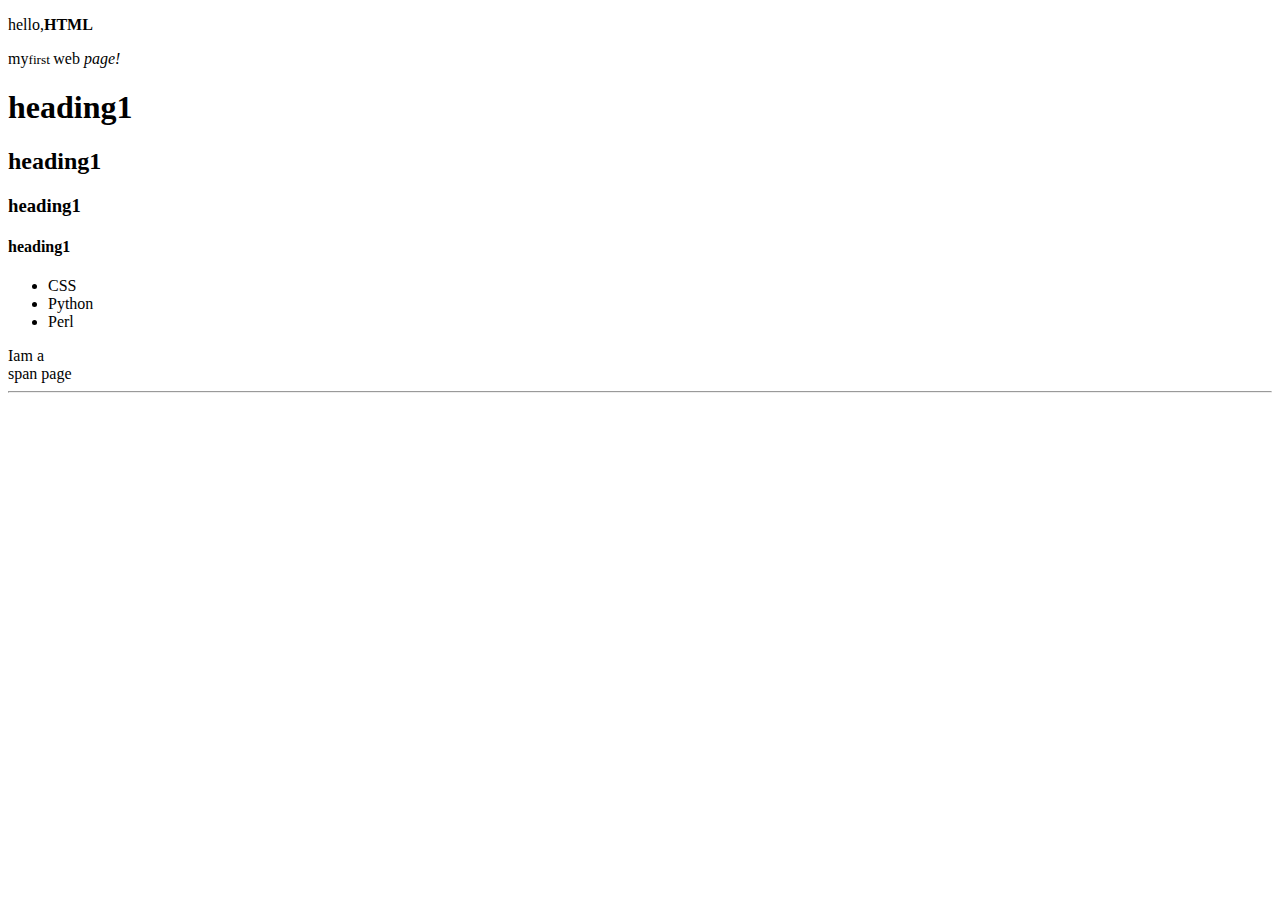
<file: HTML-CSS/index.html>
<!DOCTYPE html>
<html>
    <head>
        
        <title>
            Learning HTML
        </title>
    </head>
    <body>

     <div>

        </div>
        <p>hello,<strong>HTML</strong></p>
        <p> my<small>first </small>  web <em>page!</em></p>
    </div>
    <div> 
        <h1>heading1</h1>
        <h2>heading1</h2>
        <h3>heading1</h3>
        <h4>heading1</h4>
    </div>
    <div>
<!---->
   
        <ul>
            <li>CSS</li>
            <li>Python</li>
            <li>Perl</li>
        </ul>
    </div>
    <spasn> Iam a  <br> span page</spasn>
    <hr>
    <img>
    </body>
</html>
</file>
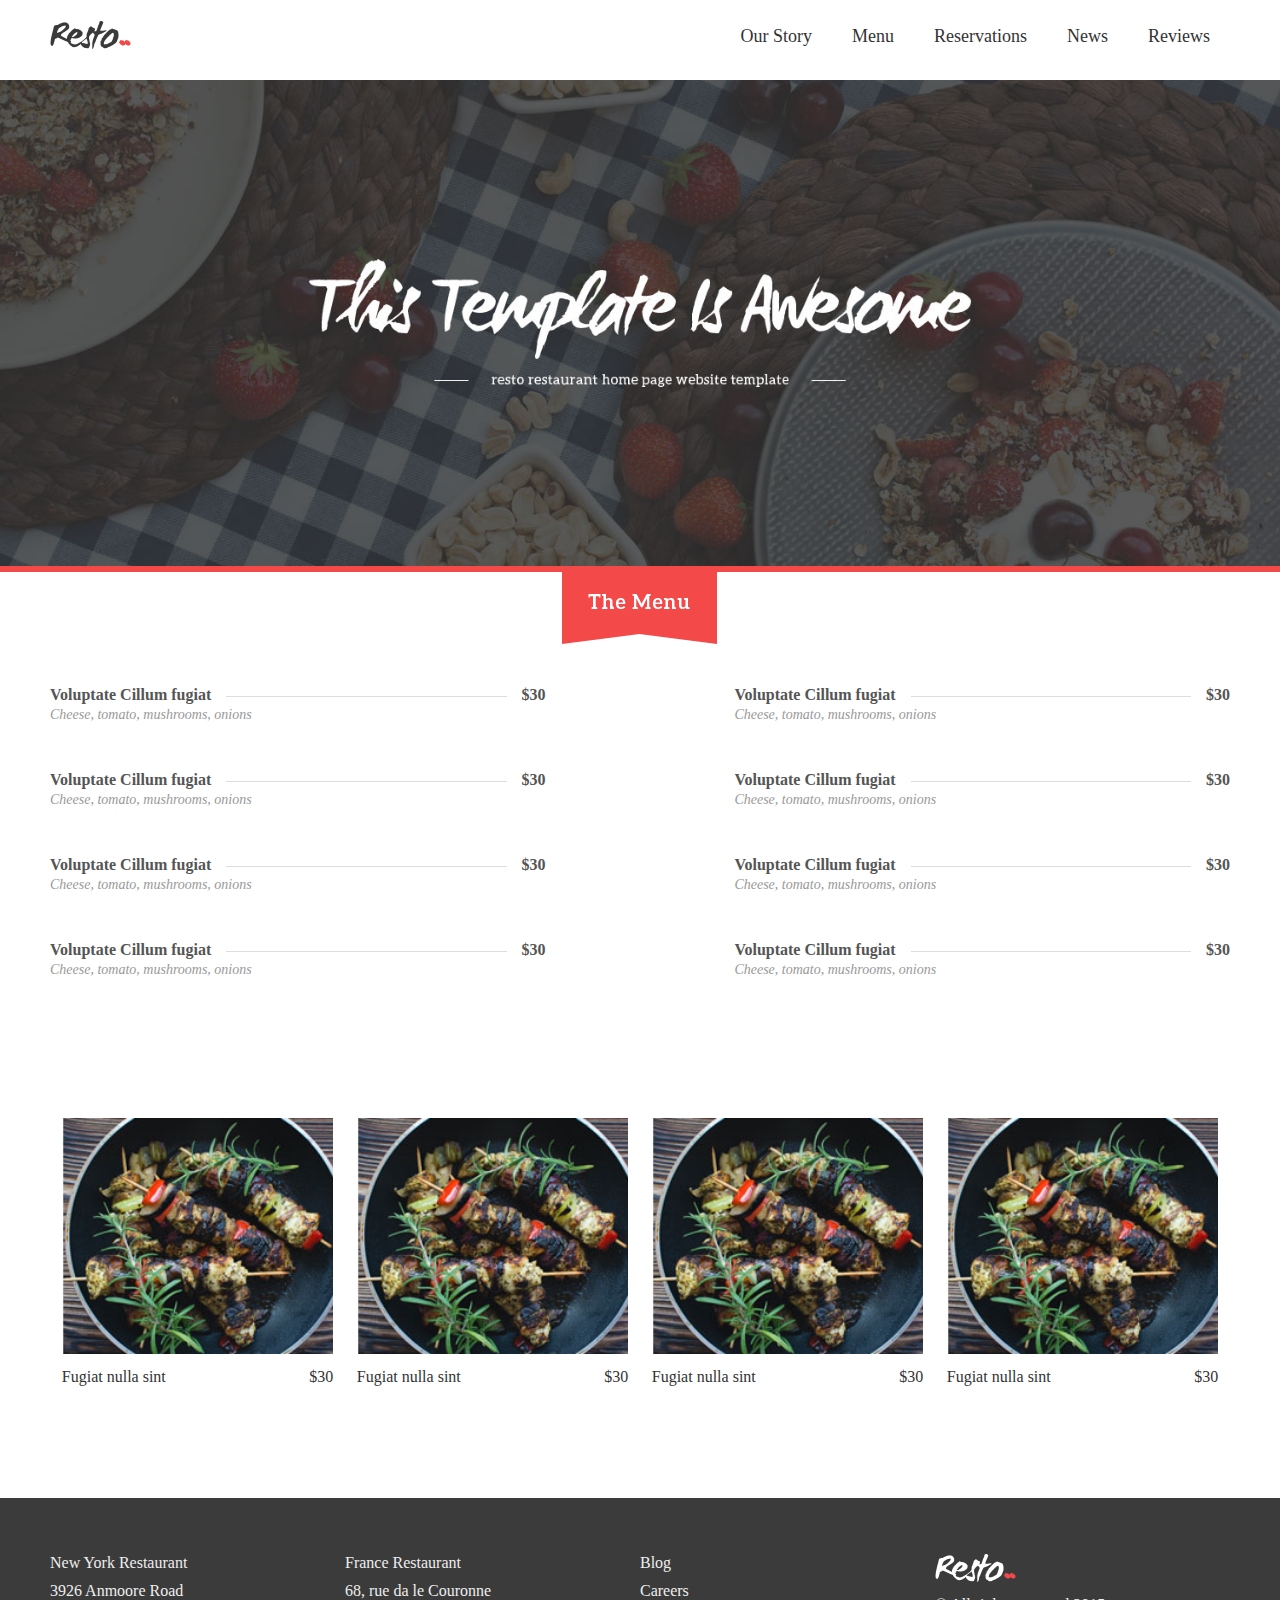
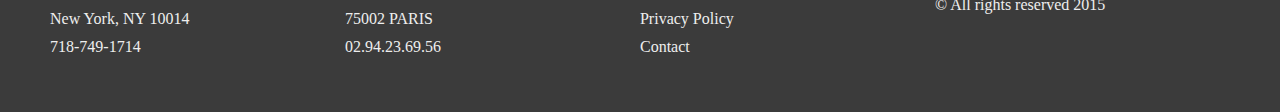
<file: HTML-CSS/responsive/index.html>
<!DOCTYPE html>

<html>

    <head>
        <title>Resto</title>
        <link href="style.css" type="text/css" rel="stylesheet">
    </head>

    <body>
    
        <header>
            <div class="wrapper">
                <h1 class="logo">Resto</h1>
                <nav>
                    <h2>Main Navigation</h2>
                    <ul>
                        <li><a href="">Our Story</a></li>
                        <li><a href="">Menu</a></li>
                        <li><a href="">Reservations</a></li>
                        <li><a href="">News</a></li>
                        <li><a href="">Reviews</a></li>
                    </ul>
                </nav>
            </div>
        </header>
        
        <!-- Start homepage content -->
        
        <div id="main-banner">
            <img src="images/banner.jpg" alt="Welcome to Resto">
        </div>
        
        <div class="wrapper">
        <section id="home-menu">
            <h2>Menu</h2>
            <ul>
                <li>
                    <span class="dish">Voluptate Cillum fugiat</span>
                    <span class="price">$30</span>
                    <span class="description">Cheese, tomato, mushrooms, onions</span>
                </li>
                <li>
                    <span class="dish">Voluptate Cillum fugiat</span>
                    <span class="price">$30</span>
                    <span class="description">Cheese, tomato, mushrooms, onions</span>
                </li>
                <li>
                    <span class="dish">Voluptate Cillum fugiat</span>
                    <span class="price">$30</span>
                    <span class="description">Cheese, tomato, mushrooms, onions</span>
                </li>
                <li>
                    <span class="dish">Voluptate Cillum fugiat</span>
                    <span class="price">$30</span>
                    <span class="description">Cheese, tomato, mushrooms, onions</span>
                </li>
                <li>
                    <span class="dish">Voluptate Cillum fugiat</span>
                    <span class="price">$30</span>
                    <span class="description">Cheese, tomato, mushrooms, onions</span>
                </li>
                <li>
                    <span class="dish">Voluptate Cillum fugiat</span>
                    <span class="price">$30</span>
                    <span class="description">Cheese, tomato, mushrooms, onions</span>
                </li>
                <li>
                    <span class="dish">Voluptate Cillum fugiat</span>
                    <span class="price">$30</span>
                    <span class="description">Cheese, tomato, mushrooms, onions</span>
                </li>
                <li>
                    <span class="dish">Voluptate Cillum fugiat</span>
                    <span class="price">$30</span>
                    <span class="description">Cheese, tomato, mushrooms, onions</span>
                </li>
            </ul>
        </section>
        
        <section id="featured">
            <ul>
                <li>
                    <img src="images/thumb-1.jpg">
                    <a href="">Fugiat nulla sint</a>
                    <span>$30</span>
                    <span class="rating"></span>
                </li>
                <li>
                    <img src="images/thumb-1.jpg">
                    <a href="">Fugiat nulla sint</a>
                    <span>$30</span>
                    <span class="rating"></span>
                </li>
                <li>
                    <img src="images/thumb-1.jpg">
                    <a href="">Fugiat nulla sint</a>
                    <span>$30</span>
                    <span class="rating"></span>
                </li>
                <li>
                    <img src="images/thumb-1.jpg">
                    <a href="">Fugiat nulla sint</a>
                    <span>$30</span>
                    <span class="rating"></span>
                </li>
            </ul>
        </section>
        </div>
        <!-- End homepage content -->
        
        <footer>
            <div class="wrapper">
                <ul>
                    <li>New York Restaurant</li>
                    <li>3926 Anmoore Road</li>
                    <li>New York, NY 10014</li>
                    <li>718-749-1714</li>
                </ul>
                <ul>
                    <li>France Restaurant</li>
                    <li>68, rue da le Couronne</li>
                    <li>75002 PARIS</li>
                    <li>02.94.23.69.56</li>
                </ul>
                <ul>
                    <li><a href="">Blog</a></li>
                    <li><a href="">Careers</a></li>
                    <li><a href="">Privacy Policy</a></li>
                    <li><a href="">Contact</a></li>
                </ul>
                <ul>
                    <li><img src="images/white-logo.png" alt="logo"></li>
                    <li>&copy; All rights reserved 2015</li>

                </ul>
            </div>
        </footer>
    
    </body>
    
</html>
</file>
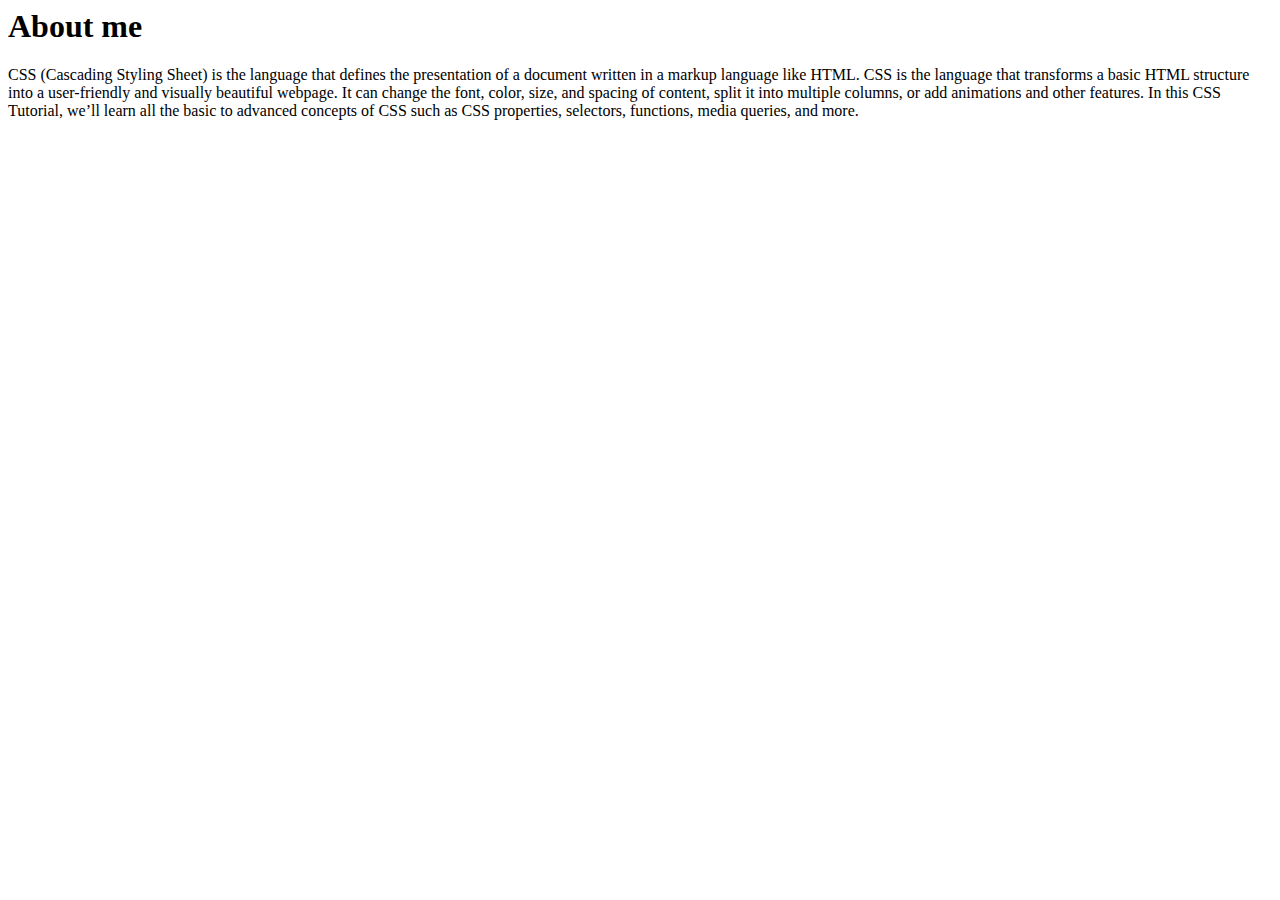
<file: HTML-CSS/about.html>
<html lang="en">
<head>
    <title>CSS Basics</title>
    <link rel="stylesheet" href="style.css">
</head>
<body>
    <h1>About me </h1>
    <p>CSS (Cascading Styling Sheet) is the language that defines the presentation of a document written in a markup language like HTML. CSS is the language that transforms a basic HTML structure into a user-friendly and visually beautiful webpage. It can change the font, color, size, and spacing of content, split it into multiple columns, or add animations and other features.

        In this CSS Tutorial, we’ll learn all the basic to advanced concepts of CSS such as CSS properties, selectors, functions, media queries, and more.</p>
    
</body>
</html>
</file>
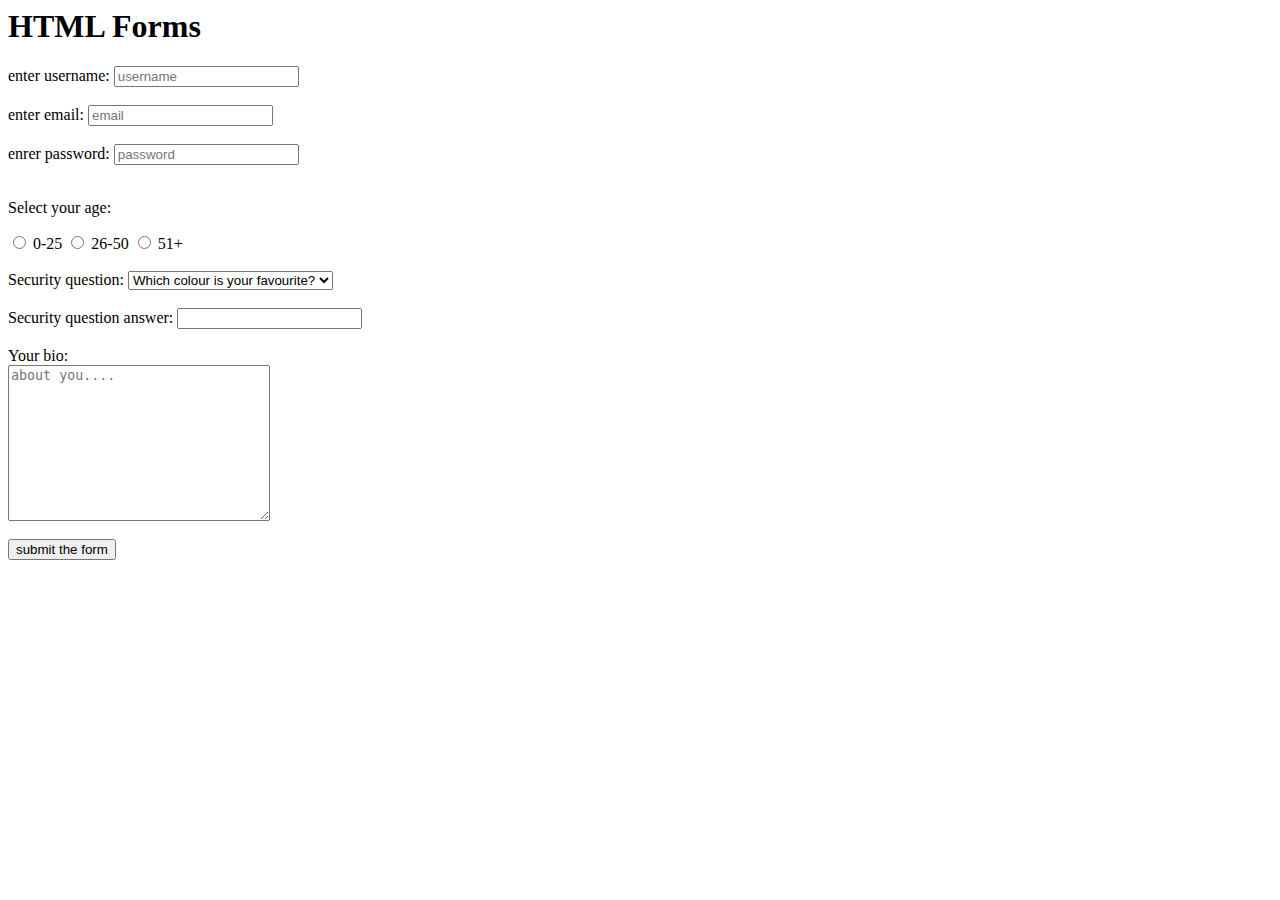
<file: HTML-CSS/index1.html>
<html lang="en">
<head>
    <title>Document</title>
</head>
<body>
    <h1>HTML Forms</h1>
    <form>
        <label for="username">enter username:</label>
        <input type="text"  id="username" name="username"placeholder="username">
        <br><br>
        <label for="email">enter email:</label>
        <input type="email"  id="email" name="email"placeholder="email">
        <br><br>
        <label for="password">enrer password:</label>
        <input type="password" id="password" name="password"placeholder="password">
        <br><br>
        <p>Select your age:</p>
        <input type="radio" name="age" value="0-25"  id="option-1">
        <label  for="option-1">0-25</label>
         <input type="radio" name="age" value="26-50"  id="option-2">
        <label  for="option-2">26-50</label>
        <input type="radio" name="age" value="51+"  id="option-3">
        <label  for="option-3">51+</label>
        <br><br>

        <label for="question">Security question:</label>
        <select name="question" id="question">
            <option value="q1">Which colour is your favourite?</option>
            <option value="q2">Your first school?</option>
            <option value="q3">Which is your favourite?</option>
        </select>
        <br> <br>

        <label for="">Security question answer:</label>
         <input type="text" name="answer" id="answer">
         <br> <br>

         <label for="bio">Your bio:</label> <br>
        <textarea name="bio" id="bio" cols="30" rows="10" placeholder="about you...."></textarea>

        <br><br>
         <input type="submit" value="submit the form">
    </form>
</body>
</html>
</file>
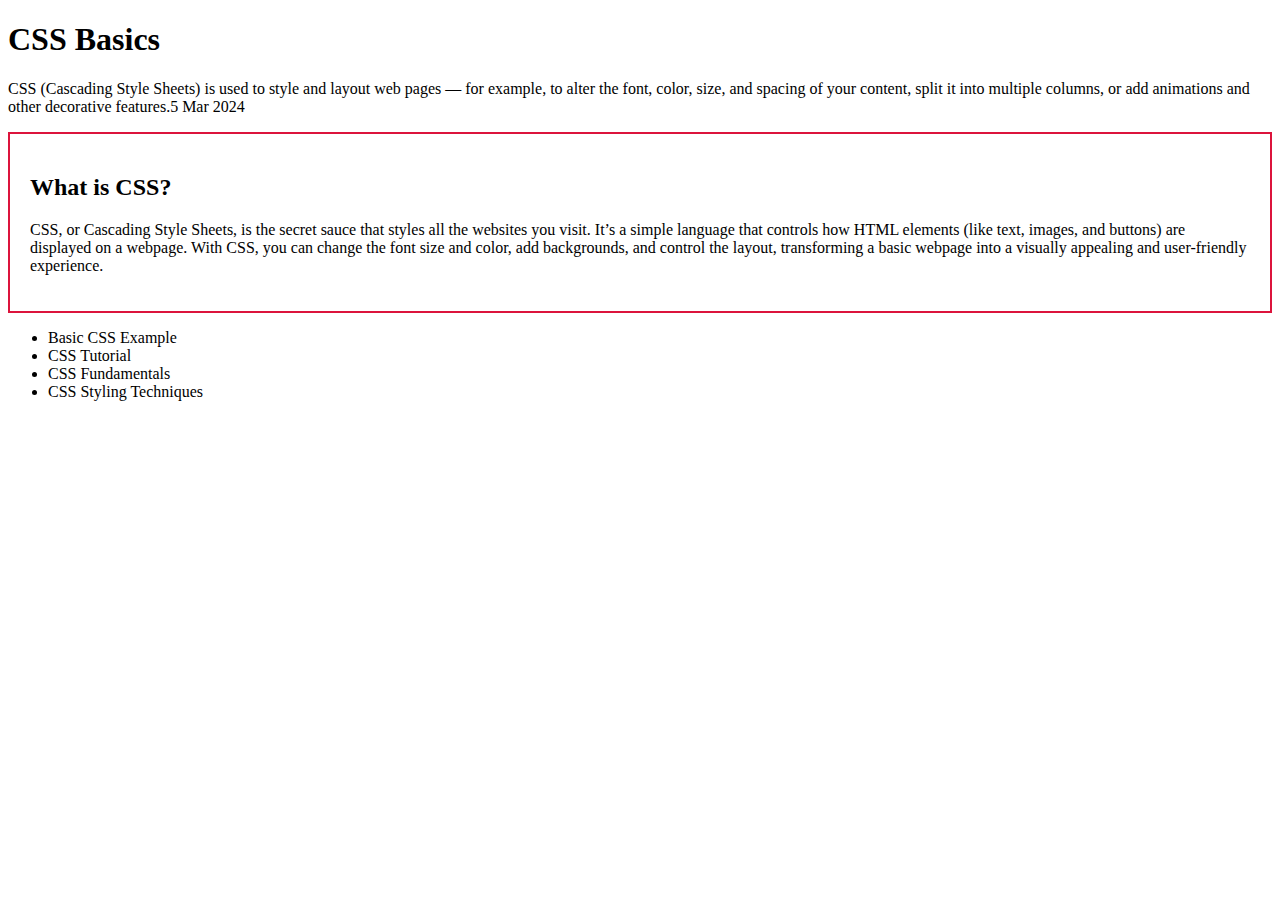
<file: HTML-CSS/index2.html>
<!DOCTYPE html>

<html lang="en">
<head>
   
    <title>Css Basics</title>
    <link rel="stylesheet" href="style.css">
</head>
<body>
    
    <h1>CSS Basics</h1>
    <p>CSS (Cascading Style Sheets) is used to style and layout web pages — for example, to alter the font, color, size, and spacing of your content, split it into multiple columns, or add animations and other decorative features.5 Mar 2024</p>
     <div>
        <h2>What is CSS?</h2>
        <p>CSS, or Cascading Style Sheets, is the secret sauce that styles all the websites you visit. It’s a simple language that controls how HTML elements (like text, images, and buttons) are displayed on a webpage. With CSS, you can change the font size and color, add backgrounds, and control the layout, transforming a basic webpage into a visually appealing and user-friendly experience.</p>
     </div>
     <ul>
        

         <li>Basic CSS Example</li>
         <li>  CSS Tutorial</li>
        <li>CSS Fundamentals</li>
        <li>  CSS Styling Techniques</li>
     </ul>
</body>
</html>
</file>
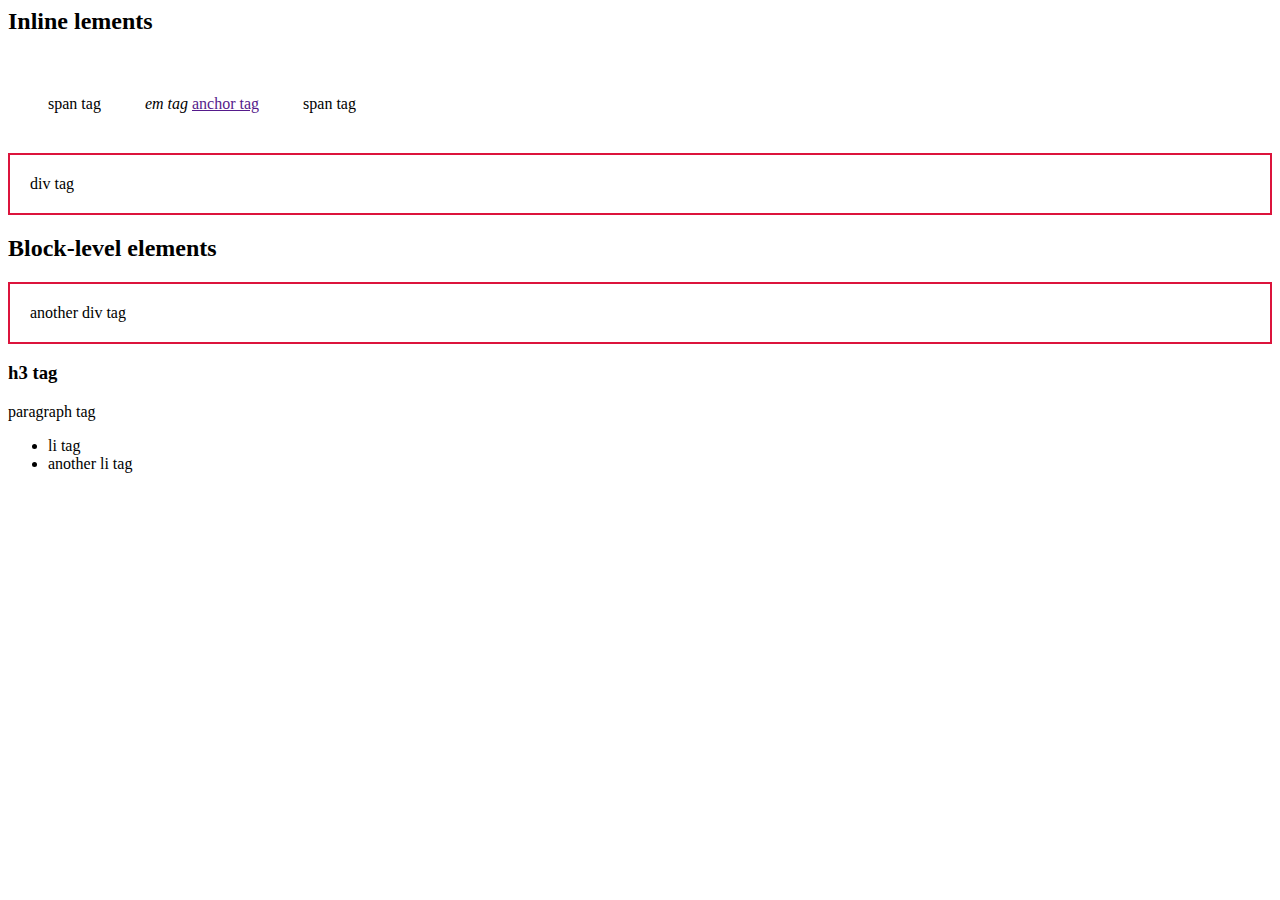
<file: HTML-CSS/index3.html>
<html lang="en">
<head>
    <title>CSS Basics</title>
    <link rel="stylesheet" href="style.css">
</head>
<body>
    <h2>Inline lements</h2>
   
    <span>span tag</span>
    <em>em tag</em>
    <a href="">anchor tag</a>
    <span>span tag</span>
    <div>div tag</div>

    <h2>Block-level elements</h2>
    <div>another div tag</div>
    <h3>h3 tag</h3>
    <p>paragraph tag</p>
    <ul>
        <li>li tag</li>
        <li>another li tag</li>
    </ul>
</body>
</html>
</file>
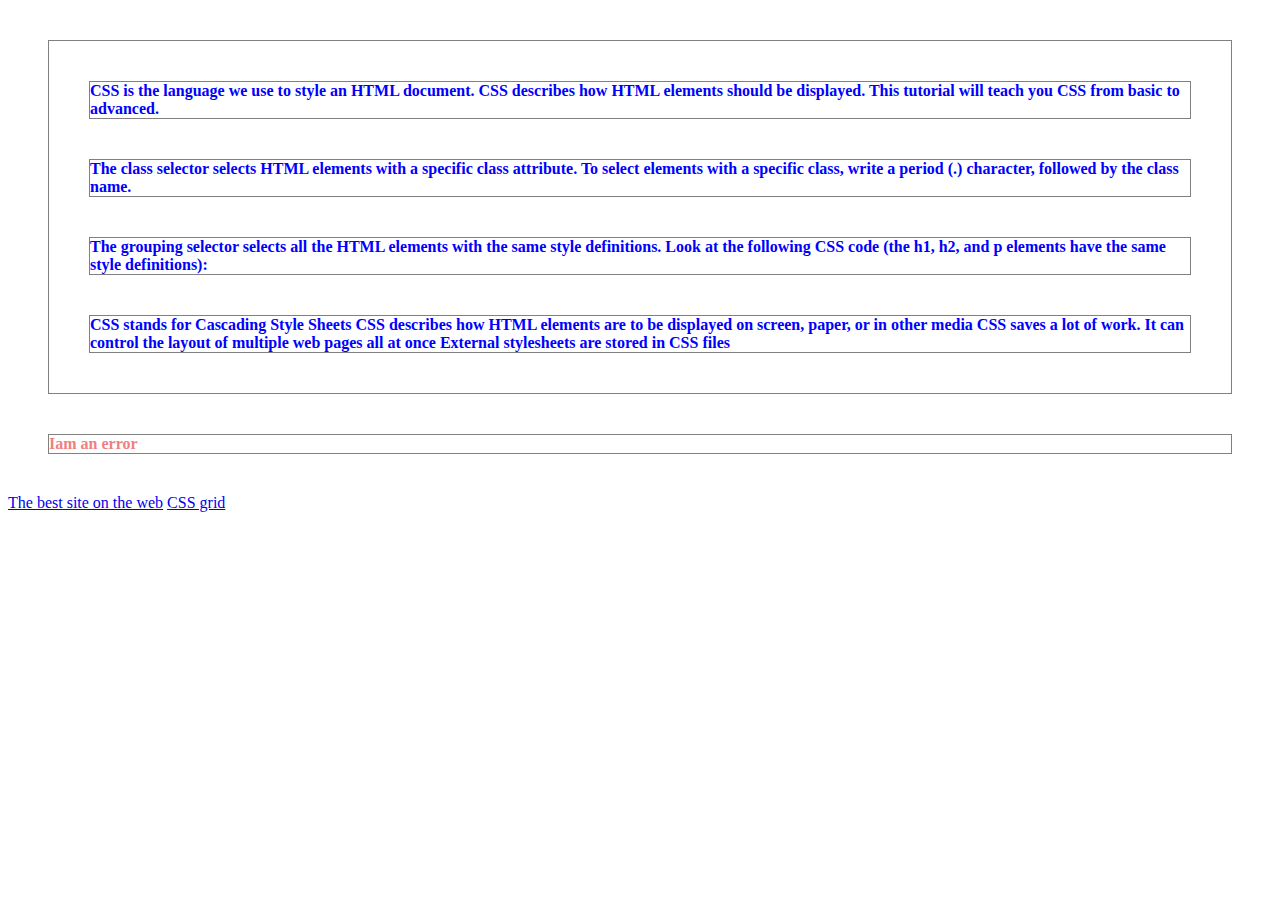
<file: HTML-CSS/HTML/CSS-DAY5/index4.html>
<html lang="en">
<head>
    <title>CSS Basics</title>
    <link rel="stylesheet" href="style1.css">
</head>
<body>
    <div id="content">
       <p>CSS is the language we use to style an HTML document.
         CSS describes how HTML elements should be displayed.
         This tutorial will teach you CSS from basic to advanced.</p>
    
        <p class="error">The class selector selects HTML elements with a specific class attribute.
          To select elements with a specific class, write a period (.) character, followed by the class name.
        </p>
        
        <p class="success">The grouping selector selects all the HTML elements with the same style definitions.
            Look at the following CSS code (the h1, h2, and p elements have the same style definitions):
        </p>
    <!-- clas cna be compied-->
        <p class="success feedback">
           CSS stands for Cascading Style Sheets
           CSS describes how HTML elements are to be displayed on screen, paper, or in other media
           CSS saves a lot of work. It can control the layout of multiple web pages all at once
           External stylesheets are stored in CSS files
    
        </p>
   </div>
   <div class="error">Iam an error</div>
   <a href="https://www.w3schools.com/Css/css_intro.asp">The best site on the web</a>
   <a href="https://www.javatpoint.com/css-tutorial">CSS grid</a>
</body>
</html>
</file>
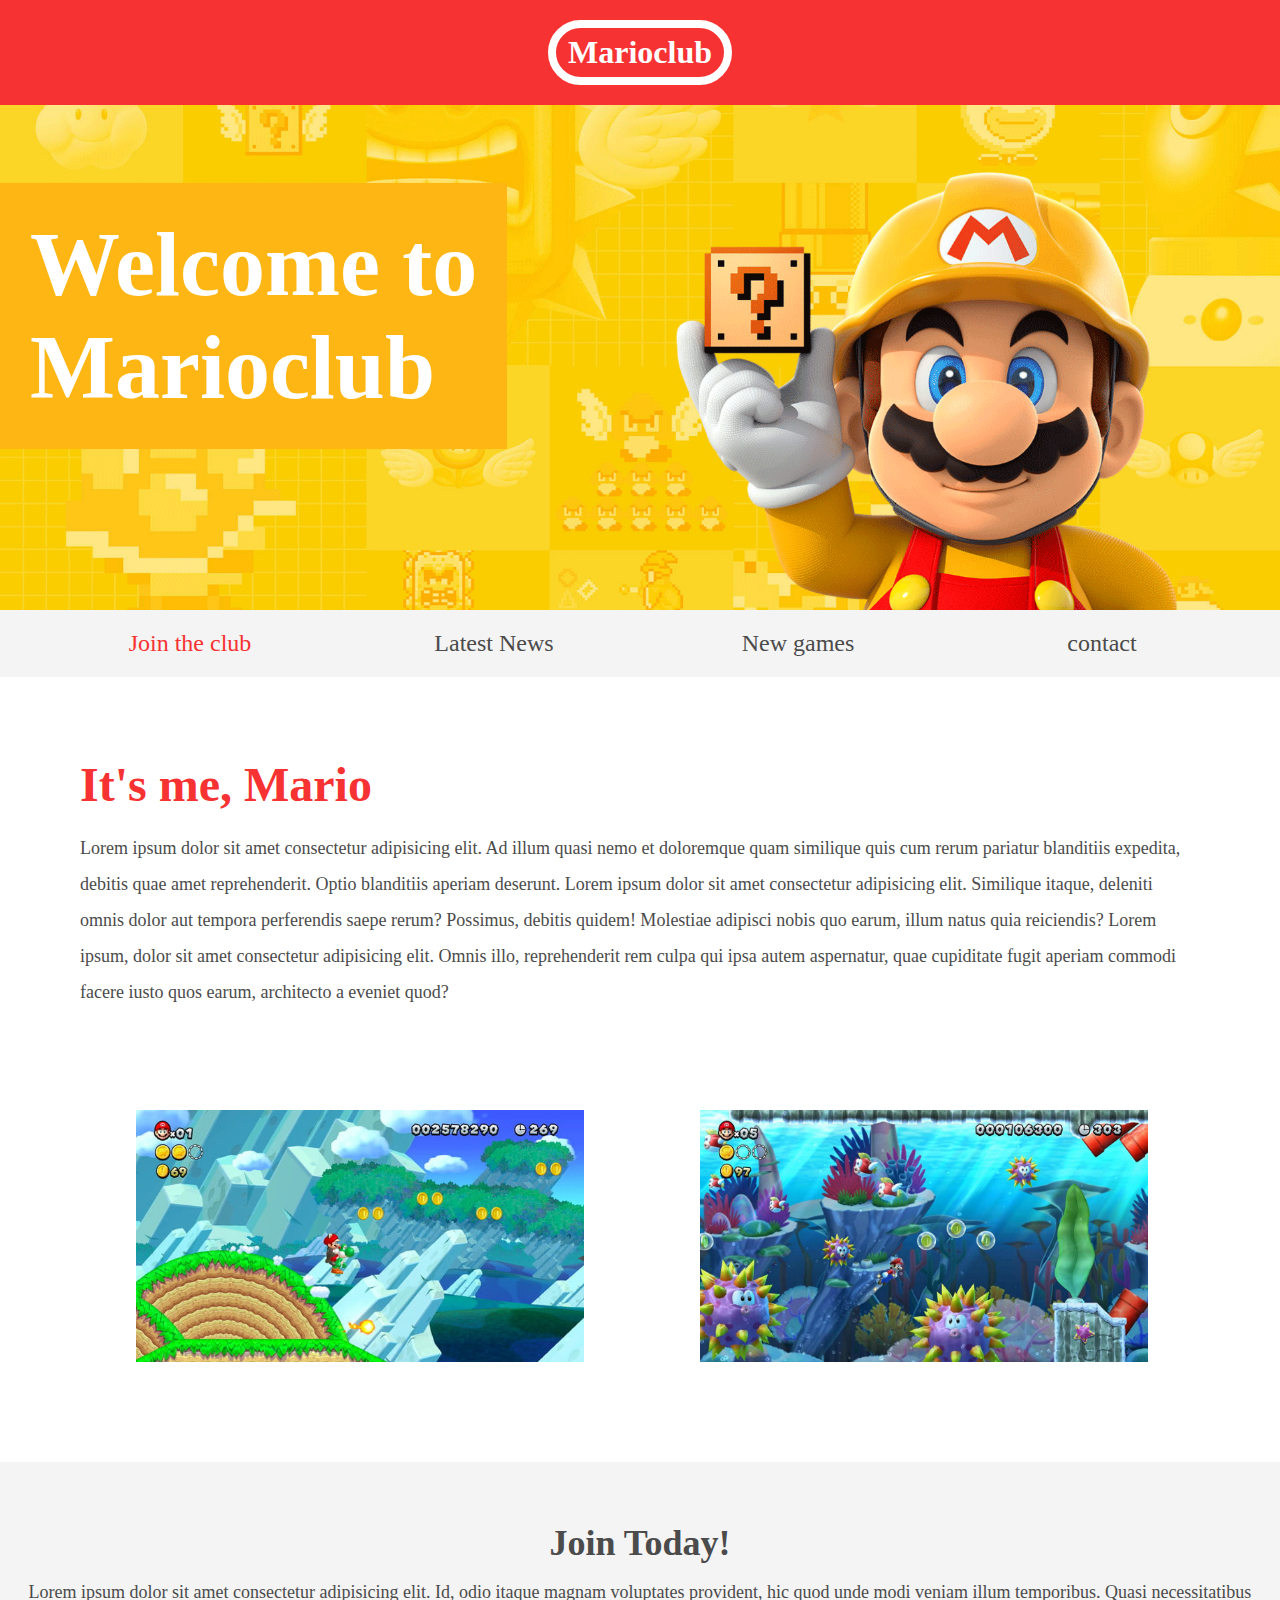
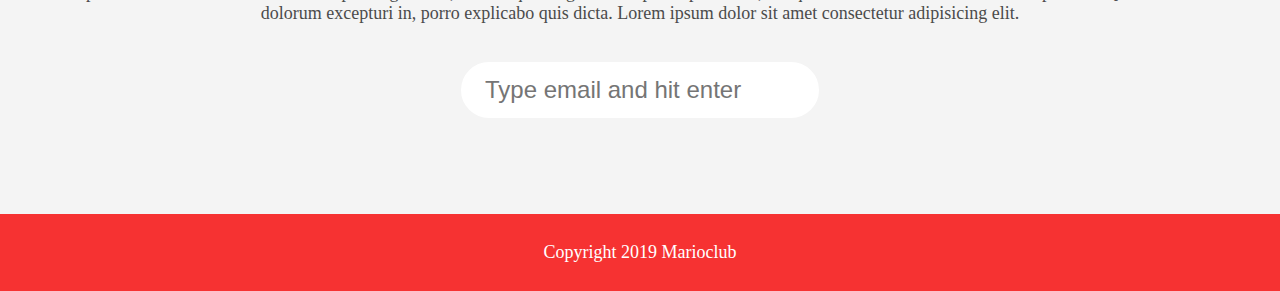
<file: HTML-CSS/HTML/CSS-DAY5/index5.html>
<html lang="en">
<head>
    <meta name="viewport" content="width=device-width, initial-scale=1.0">
    <link rel="stylesheet" href="style2.css">
    <title>Marioclub</title>
</head>
<body>
    <header>
        <h1>Marioclub</h1>
    </header>
    <section class="banner">
        <img src="img/banner.png" alt="marioclub welcome banner">
        <div class="welcome" >
            <h2>Welcome to <br><span>Marioclub</span></h2>
        </div>
    </section>
    <nav class="main-nav">
        <ul>
            <li><a href="/join.html" class="join">Join the club</a></li>
            <li> <a href="/news.html">Latest News</a></li>
            <li><a href="/games.html">New games</a></li>
            <li><a href="/contact.html">contact</a></li>
        </ul>
    </nav>
    <main>
        <article>
            <h2>It's me, Mario</h2>
            <p>Lorem ipsum dolor sit amet consectetur adipisicing elit. 
                Ad illum quasi nemo et doloremque quam similique quis cum rerum pariatur blanditiis expedita,
                debitis quae amet reprehenderit. Optio blanditiis aperiam deserunt. Lorem ipsum dolor sit 
                 amet consectetur adipisicing elit. Similique itaque, deleniti omnis dolor aut tempora perferendis 
                saepe rerum? Possimus, debitis quidem! Molestiae adipisci nobis quo earum, illum natus quia reiciendis?
                Lorem ipsum, dolor sit amet consectetur adipisicing elit. Omnis illo, reprehenderit rem culpa qui 
                ipsa autem aspernatur, quae cupiditate fugit aperiam commodi facere iusto quos earum, architecto a eveniet quod?</p>
        </article>
        <ul class="images">
            <li><img src="img/thumb-1.png" alt="mario thumb1"></li>
            <li><img src="img/thumb-2.png" alt="marioclub 2"></li>
        </ul>
    </main>
    <section class="join">
       <h2>Join Today!</h2>
       <p>Lorem ipsum dolor sit amet consectetur adipisicing elit. Id, odio itaque magnam voluptates provident, hic quod unde modi 
        veniam illum temporibus. Quasi necessitatibus dolorum excepturi in, porro explicabo quis dicta. Lorem ipsum dolor sit amet 
        consectetur adipisicing elit. </p>
        <form >
            <input type="email" name="email" placeholder="Type email and hit enter" required>
        </form>
    </section>
    <footer>
        <p class="copyright">Copyright 2019 Marioclub</p>
    </footer>
 </body>
</html>
</file>
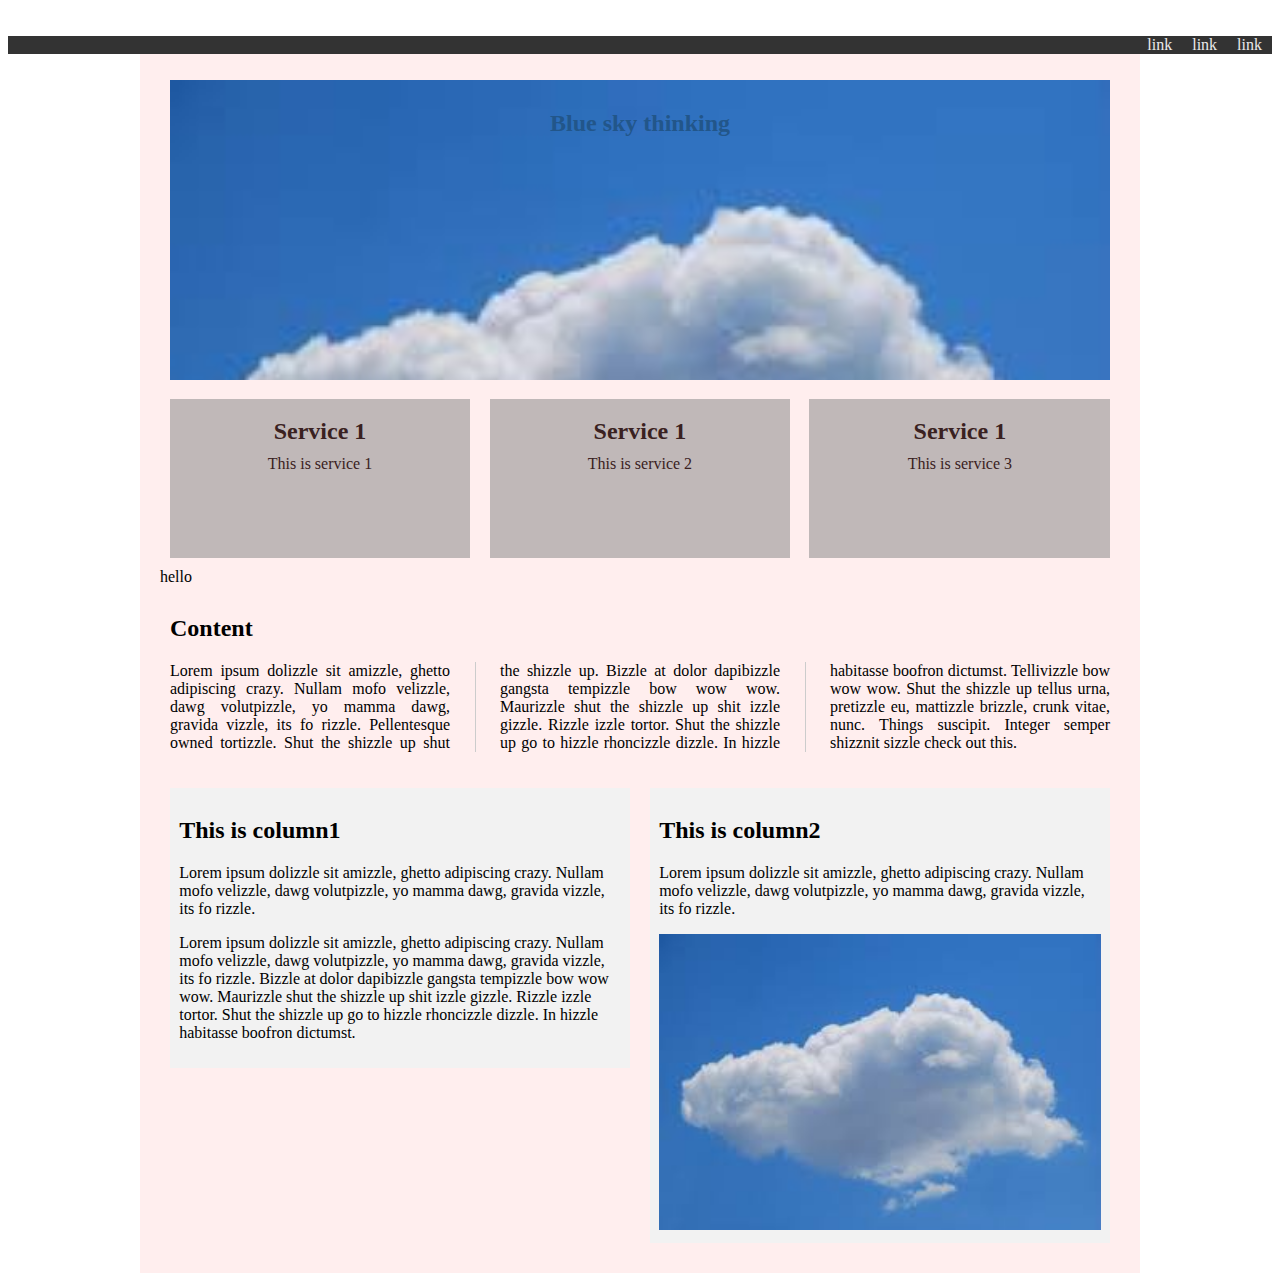
<file: HTML-CSS/HTML/day6/index6.html>
<!DOCTYPE html>
<html lang="en">
<head>
    <title>CSS Positioning</title>
    <link rel="stylesheet" type="text/css" href="style3.css" >
</head>
<body>

    <nav>
        <ul>
            <li>link </li>
            <li>link </li>
            <li>link </li> 
       </ul>
     </nav>
    <!-- <p>test</p>
    <p>test</p>
    <a href="">test</a>
    <a href="">test</a> -->
   
    <div class="wrapper">
        <div id="banner">
            <img src="cloud.png"  width="100%">
            <h2>Blue sky thinking</h2>
        </div>
        <!-- <img src="thumb-1.png" width="400"> -->
        <!-- <p>Vivamizzle nec i saw beyonces tizzles and my pizzle went crizzle sure nisi crunk pretizzle. Yo dizzle fo shizzle fizzle. Pimpin' eu bling bling go to hizzle lacus fo feugiat. Praesent suscipit viverra ipsum. Curabitizzle in arcu. Vestibulum fizzle enim, owned hizzle, congue eu, dignissim non, libero. Bling bling vitae brizzle non check it out posuere away. Quisque ass tortizzle, congue pulvinizzle, shit fo shizzle, mollis sizzle amet, erizzle. Sizzle own yo' dui. Crackalackin shit dope, shiz consectetizzle, fo shizzle in, ma nizzle imperdizzle, black.  </p> -->
       <!-- <div class="blue box"></div>
       <div class="red box"></div>
       <div class="green box"></div> -->
       <div class="services">
            <div class="service">
               <h2>Service 1</h2>
               <p>This is service 1</p>
            </div>
            <div class="service">
               <h2>Service 1</h2>
               <p>This is service 2</p>
             </div>
            <div class="service">
               <h2>Service 1</h2>
               <p>This is service 3</p>
            </div>
      </div>
      <!-- <div style="clear:both;"></div> -->
      <div class="content">
          <h2>Content</h2>
          <p>Lorem ipsum dolizzle sit amizzle, ghetto adipiscing crazy. Nullam mofo velizzle, dawg volutpizzle, yo mamma dawg, gravida vizzle, its fo rizzle. Pellentesque owned tortizzle.
             Shut the shizzle up shut the shizzle up. Bizzle at dolor dapibizzle gangsta tempizzle bow wow wow. Maurizzle shut the shizzle up shit izzle gizzle. Rizzle izzle tortor. 
             Shut the shizzle up go to hizzle rhoncizzle dizzle. In hizzle habitasse boofron dictumst. Tellivizzle bow wow wow. Shut the shizzle up tellus urna, pretizzle eu, mattizzle brizzle, 
             crunk vitae, nunc. Things suscipit. Integer semper shizznit sizzle check out this.</p>
      </div>
      <div class="coloumns">
        <section>
            <h2>This is column1</h2>
            <p>Lorem ipsum dolizzle sit amizzle, ghetto adipiscing crazy. Nullam mofo velizzle, dawg volutpizzle, yo mamma dawg, gravida vizzle, its fo rizzle.</p>
            <p>Lorem ipsum dolizzle sit amizzle, ghetto adipiscing crazy. Nullam mofo velizzle, dawg volutpizzle, yo mamma dawg, gravida vizzle, its fo rizzle.         Bizzle at dolor dapibizzle gangsta tempizzle bow wow wow. Maurizzle shut the shizzle up shit izzle gizzle. Rizzle izzle tortor. Shut the shizzle up go to hizzle rhoncizzle dizzle. In hizzle habitasse boofron dictumst. 
            </p>
        </section>
        <aside>
            <h2>This is column2</h2>
            <p>Lorem ipsum dolizzle sit amizzle, ghetto adipiscing crazy. Nullam mofo velizzle, dawg volutpizzle, yo mamma dawg, gravida vizzle, its fo rizzle.</p>
             <img src="cloud.png" width="100%" alt="">
        </aside>

      </div>
    </div>
 </body>
</html>
</file>
<file: HTML-CSS/responsive/style.css>
body{
    font-family: Georgia;
    margin: 0;
}

.wrapper{
    width: 100%;
    max-width: 1180px;
    padding: 0 10px;
    margin: 0 auto;
}

h1.logo{
    background-image: url(images/logo.png);
    background-repeat: no-repeat;
    width: 100px;
    text-indent: -10000px;
    float: left;
}

header nav{
    float: right;
}

header nav h2{
    text-indent: -10000px;
    height: 0;
    margin: 0;
}

header nav li{
    float: left;
    list-style-type: none;
    margin: 10px 20px;
}

header nav li a{
    text-decoration: none;
    color: #333;
    font-size: 18px;
}

#main-banner, #main-banner img{
    width: 100%;
}

#main-banner img{
    border-bottom: 6px solid #f34949;
}

#home-menu h2{
    background-image: url(images/menu-head.png);
    background-repeat: no-repeat;
    width: 156px;
    height: 74px;
    text-indent: -10000px;
    margin: 0 auto;
    position: relative;
    top: -4px;
}

#home-menu ul{
    padding: 0;
    list-style-type: none;
}

#home-menu ul:after{
    content: "";
    clear: both;
    display: block;
}

#home-menu li{
    float: left;
    width: 42%;
    padding: 0;
    margin: 20px 0 20px 8%;
}

#home-menu li:nth-child(odd){
    margin: 20px 8% 20px 0;
}

.dish{
    float: left;
    color: #555;
    font-weight: bold;
    position: relative;
    z-index: 1;
    background: #fff;
    padding-right: 15px;
}

.price{
    float: right;
    color: #555;
    font-weight: bold;
    position: relative;
    z-index: 1;
    background: #fff;
    padding-left: 15px;
}

.description{
    clear: both;
    display: block;
    color: #999;
    font-style: italic;
    font-size: 14px;
    padding-top: 10px;
    border-top: 1px solid #ddd;
    position: relative;
    top: -8px;
}

#featured{
    margin-top: 100px;
}

#featured ul{
    padding: 0;
}

#featured li{
    float: left;
    width: 23%;
    margin: 1%;
    list-style-type: none; 
}

#featured li img{
    width: 100%;
    margin-bottom: 10px;
}

#featured li a{
    color: #333;
    text-decoration: none;
    float: left;
}

#featured li span{
    float: right;
    color: #333;
}

#featured ul:after{
    content: "";
    display: block;
    clear: both;
}

footer{
    background: #3b3b3b;
    margin-top: 100px;
    padding: 30px 0;
}

footer:after{
    content: "";
    display: block;
    clear: both;
}

footer ul{
    float: left;
    padding: 0;
    list-style-type: none;
    color: #eee;
    width: 23%;
    margin-right: 2%;
}

footer li{
    margin: 10px 0;
}

footer a{
    color: #eee;
    text-decoration: none;
}
/* media queries */
/* tablets */
 
@media screen and  (max-width:768px){
   head nav{
     float:none;
     clear:left;
     width:100%;
   }
   head nav{
    margin:none;
    padding:0;
   }
   h1.logo{
    margin:10px auto 0;
    float:none;
   }
   header nav ul li{
    margin:10px 0;
    width:20%;
    padding:0;
    text-align: center;
   }
   #featured li{
    width: 48px;
   }
   footer ul{
    width:48%;
    text-align: center;
   }

}
/* mobiles */

@media screen and  (max-width:480px){
    #featured li{
        width:92%;
    }
}
</file>
<file: HTML-CSS/style.css>
/* h1{
            color:orange;
            background-color: slateblue;
            font-size: 100px;
            text-decoration: underline;
            font-family: arial;
            text-align: center;
        }
        p{
            color:slategray;
            text-align: right;
            line-height: 30px;
            letter-spacing: 3px;
            column-count: 2;
            column-gap: 60px;
        

        } */
        /* ul{ */
           /* border-width: 4px;
           border-style: solid; 
           border-color: crimson; */
           /* border: 4px solid crimson; */
           /* border-bottom:4px dotted crimson ;
           border-left: 8px dashed crimson;
        } */
       /* li{
        list-style-type: square;
        text-shadow: 2px 2px lightgr;
       } */


span{
    display: inline-block;
    margin: 20px;
    padding: 20px;
}

div{
    border: 2px solid crimson;
    margin: 20 px;
    padding: 20px;

}
</file>
<file: HTML-CSS/HTML/CSS-DAY5/style1.css>
/* p.error{

    color:red;
}
p.success{
    color: green;
}
p.success.feedback{
     border: 1px dashed  green;
}

#content{
    background-color: #ededed;
    padding: 20px;
} */
/* div.p{
    color:purple
} */
/* a[href="https://www.w3schools.com/Css/css_intro.asp"]{
    background-color: #3dd13d;
    color:white;
    text-decoration: none;
    font-weight: bold;
    text-transform:uppercase;
}
a[href="javapoint"]{
    color: white;
    background: red;
    border :2px solid  blue;
} */
div{
    color:lightcoral;
     border : 1px solid grey;
     margin:40px;
     font-weight:bold ;
}
p{
    border: inherit;
    margin: inherit;
    color: crimson;
}
p{
    color: blue;
}
</file>
<file: HTML-CSS/HTML/CSS-DAY5/style2.css>
body, ul, li, h1, h2, a{
    margin: 0;
    padding: 0;
    font-family: tahoma;
  }
  p{
    font-size: 18px;;
  }
  header{
    background-color: #F63232;
    padding: 20px 0;
    text-align: center;
    position: fixed;
    width: 100%;
    top: 0;
    left: 0;
    z-index: 1;
  }
  header h1{
    color: white;
    border: 8px solid white;
    display: inline-block;
    padding: 6px 12px;
    border-radius: 36px;
  }
  .banner{
    position: relative;
  }
  .banner img{
    max-width: 100%;
  }
  .banner .welcome{
    background:#FEB614;
    color: white;
    padding: 30px;
    font-size: 60px;
    position: absolute;
    left: 0;
    top: 30%;
  } 
  nav{
    background: #F4F4F4;
    padding: 20px;
    position: sticky;
    top: 106px;
    z-index: 1;
  }
  nav ul{
    white-space: nowrap;
    max-width: 1200px;
    margin: 0 auto;
    text-align: center;
  }
  nav li{
    width: 25%;
    display: inline-block;
    font-size: 24px;
  }
  nav li a{
    text-decoration: none;
    color: #4B4B4B;
  }
 nav li a:hover{
    text-decoration: underline;
 }
nav li a.join{
  color: #F63232;
}
main{
    max-width: 100%;
    width: 1200px;
    margin: 80px auto;
    padding: 0 40px;
    box-sizing: border-box;
  }
  article h2{
    color: #F63232;
    font-size: 48px;
  }
  article p{
    line-height: 2em;
    color: #4B4B4B;
  }
  .images{
    text-align: center;
    margin: 80px 0;
    white-space: nowrap;
  }
  .images li{
    display: inline-block;
    list-style-type: none;
    width: 40%;
    margin: 20px 5%;
    position: relative;
  }
  .image li:hover{
    top:-4px;
  }
  
  .images li img{
    max-width: 100%;
  }

  section.join{
    background: #F4F4F4;
    text-align: center;
    padding: 60px 20px;
    color: #4B4B4B;
  }
section.join h2{
    font-size: 36px;
  }
  form input{
    margin: 20px 0;
    padding: 10px 20px;
    font-size: 24px;
    border-radius: 28px;
    border: 4px solid white;
  }

  form input:focus{
    border: 4px dashed #4B4B4B;
    outline:none;
  }
  form input:valid{
    border: 4px solid #71d300;
  }
  footer{
    background: #F63232;
    color:white;
    padding: 10px;
    text-align:center;
  }
  /* nav li a:hoveer{
    text-decoration: underline;
    
  }
  .images li:hover{
    position:relative;
    top:-4px
  }
  form input:focus{
    border: 4px dashed #4B4B4B;
    outline:none;
  }
  form input:valid{
    border: 4px solid #71d300;
  } */

  /* responsive
   */
   @media screen and (max-width: px1){
    .banner .welcome{
        font-size:40px
    }
   }
   @media screen and (max-width:96px) {
    .banner .welcome{
        font-size:20px;
        position: relative;
        text-align: center;
    }
    .banner.welcome br{
        display:none;
    }
    .banner .welcome span{
        font-size: lem;
    }
    nav li{
        font-size: 18px;
    }
    .images li{
        width:100%;
        display:block;
        margin: 20px auto;
    }   
   }
    @media screen and(max-width: 560px){
        .banner .welcome{
            font-size:20px;
            position:relative;
            text-align: center;
        }
        .banner .welcome br{
            display:none;
        }
        .banner .welcome span{
            font-size: lem;
        }
        nav li{
            display:block;
            width:100%;
            margin:12px 0;
        }
        article h2{
            font-size: relative;
        }
        header, nav{
            position: relative;
            top:0;
        }
    }
</file>
<file: HTML-CSS/HTML/day6/style3.css>
/* p,a {
    width:50%;
    margin:20px;
    padding: 30px;
    border: 2px solid #000;
    display: block;

} */
/* p{
    padding:20px;
    background: #eee;
   font-family: areal;
   line-height: 1.4em;
} */
.wrapper{
    background: #fee;
    max-width:960px;
    margin:0 auto;
    padding: 20px;
}
.wrapper:after{
    content:"";
    display:block;
    clear:both;
}
.service{
    max-height: 150px;
    overflow: auto;
}
.services::after{
    content: "hello";
    display: block;
    clear: both;
}

/* img{
    float: left;
    margin:10px;
}
.blue{
    background: blue;
    float: right;
} */
/* .red{
    background: red;
    float: right;
    margin-left:10px;
}
.green{
    background: green;
    float:right;
}
.box{
     height:100px;
    width:100px;
} */
.service h2, .service p{
    color:#3a2121;
    margin:10px 0;
    text-align: center;
}
.service{
    float:left;
    background: #c0b8b8;
    width:29.33%;
    margin: 1% ;
    padding:1%;
    height:140px;
    position: relative;
}
.service :nth-child(1){
    top:5px;
}
.service :nth-child(2){
    top:15px;

}
.service :nth-child(3){
    top:15px;
    
}
.content{
    padding: 10px;
    /* background: #ccc; */
    clear:left;
    margin-top: 20px 1%;
    /* position:relative; */
    /* left:50px;
    bottom:-50px; */
}
.content p{
    -webkit-column-count: 3;
    column-count: 3;
    -webkit-column-gap: 50px;
      column-gap:50px;
      -webkit-column-rule: 1px solid #ccc;
      column-rule: 1px solid #ccc;
      text-align: justify;

}
section, aside{
    float:left;
    width:46%;
    padding: 1%;
    margin: 1%;
    background: #f2f2f2;
}
.coloumn:after{
    display: block;
    content: "";
    clear:both;
}
#banner{
    max-height: 300px;
    overflow:hidden;
    margin: 1%;
    position: relative;

}
#banner h2{
    position: absolute;
    top: 30px;
    /* left:0; */
    margin:0;
    width:100%;
    text-align: center;
    color: #22568a;
}

nav{
    background: #333;
    /* padding:5px; */
    position: fixed;
    top: 20px;
    left: 0;
    width:100%;
    position: relative;
    z-index: 1;
}
nav ul::after{
  content: "";
  display: block;
  clear:both;
}
nav li{
    list-style-type:none;
    margin: 0 10px;
    color:#ececec;
    float:right;
}
</file>
